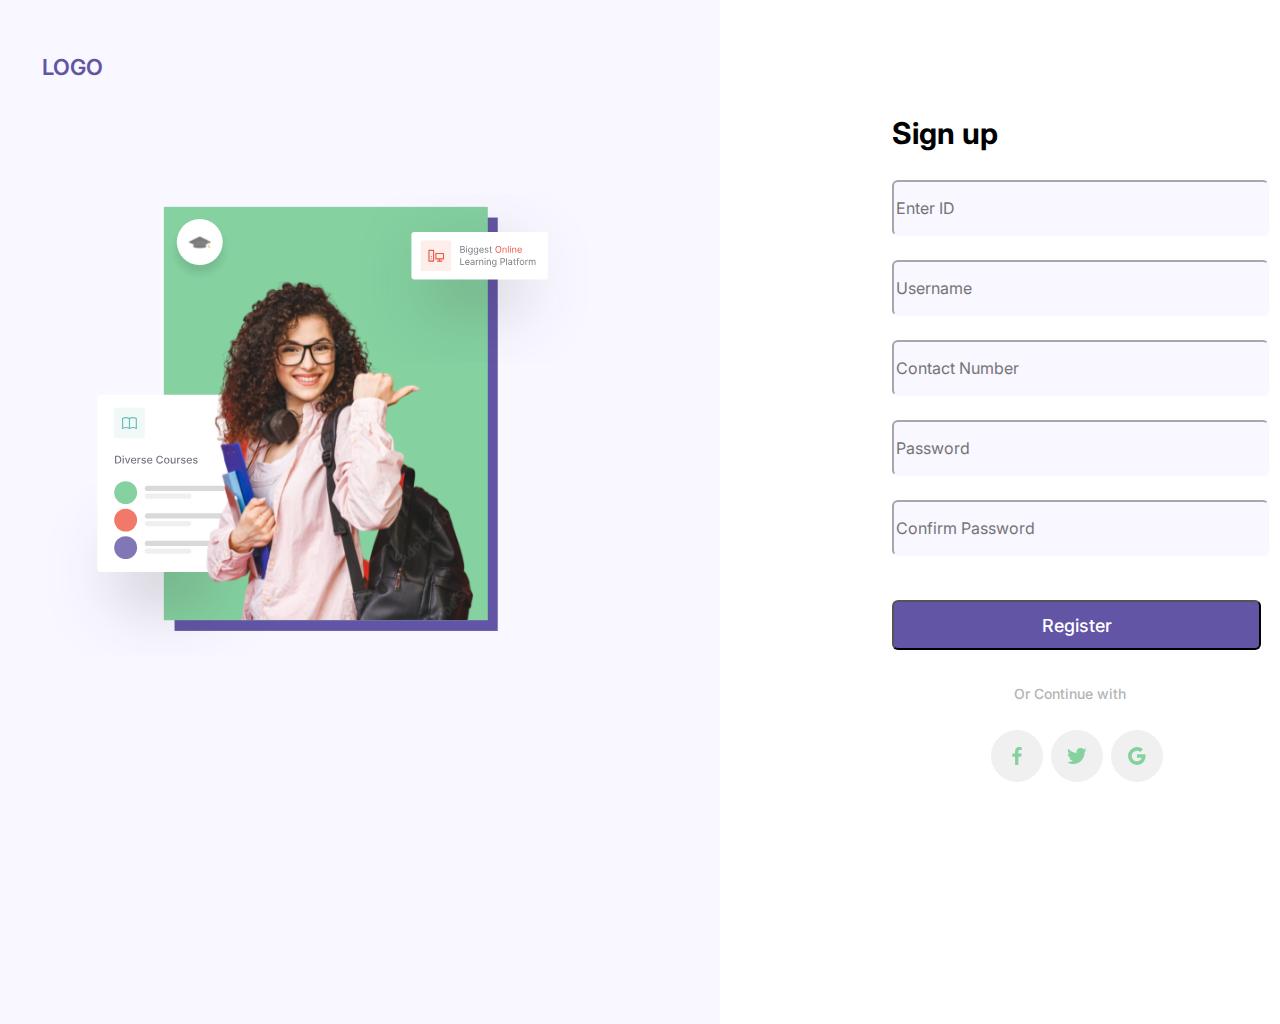
<file: Signup Page/signup.html>
<!DOCTYPE html>
<html lang="en">

<head>
    <meta charset="UTF-8">
    <meta http-equiv="X-UA-Compatible" content="IE=edge">
    <meta name="viewport" content="width=device-width, initial-scale=1.0">
    <link rel="stylesheet" href="https://use.fontawesome.com/releases/v5.8.2/css/all.css">
    <link href='https://fonts.googleapis.com/css?family=Inter' rel='stylesheet'>
    <link rel="stylesheet" href="signup.css">
    <title>Document</title>
</head>

<body>
    <div class="form-left-part">
        <h1 class="logo">LOGO</h1>
        <img class="left-image" src="assets/login_girl.svg" alt="Unable to load image">
    </div>

    <p class="sign-up">Sign up</p>

    <form>
        <input type="email" name="" class="email-box" placeholder="Enter ID">
        <input type="text" name="" class="user-box" placeholder="Username">
        <input type="text" name="" class="contact-box" placeholder="Contact Number">
        <input type="password" name="" class="pass-box" placeholder="Password">
        <input type="password" name="" class="con-pass-box" placeholder="Confirm Password">

        <button class="button" type="submit">Register</button>
    </form>

    <p class="or-text">Or Continue with</p>

    <ul>
        <li><a href="#" class="fb-social"><img src="assets/fb.svg"></a></li>
        <li><a href="#" class="tw-social"><img src="assets/twitter.svg"></a></li>
        <li><a href="#" class="gl-social"><img src="assets/google.svg"></a></li>
    </ul>

</body>

</html>
</file>
<file: Signup Page/signup.css>
@import url('https: //fonts.googleapis.com/css?family=Inter');

button {
    cursor: pointer;
}

.form-left-part {
    position: absolute;
    width: 720px;
    height: 1024px;
    left: 0px;
    top: 0px;

    background: #F9F7FF;
}

.sign-up {
    position: absolute;
    width: 150px;
    height: 36px;
    left: 892px;
    top: 85px;

    font-family: "Inter";
    font-style: normal;
    font-weight: 700;
    font-size: 30px;
    line-height: 36px;

    color: #000000;
}

.email-box {
    position: absolute;
    width: 369px;
    height: 50px;
    left: 892px;
    top: 180px;

    font-family: 'Inter';
    font-style: normal;
    font-weight: 400;
    font-size: 16px;
    line-height: 33px;

    border-radius: 6px;
    border-color: #F9F7FF;
    background: #F9F7FF;
}

.user-box {
    position: absolute;
    width: 369px;
    height: 50px;
    left: 892px;
    top: 260px;

    font-family: 'Inter';
    font-style: normal;
    font-weight: 400;
    font-size: 16px;
    line-height: 33px;

    border-radius: 6px;
    border-color: #F9F7FF;
    background: #F9F7FF;
}

.contact-box {
    position: absolute;
    width: 369px;
    height: 50px;
    left: 892px;
    top: 340px;

    font-family: 'Inter';
    font-style: normal;
    font-size: 16px;
    line-height: 33px;

    border-radius: 6px;
    border-color: #F9F7FF;
    background: #F9F7FF;
}

.pass-box {
    position: absolute;
    width: 369px;
    height: 50px;
    left: 892px;
    top: 420px;

    font-family: 'Inter';
    font-style: normal;
    font-size: 16px;
    line-height: 33px;

    border-radius: 6px;
    border-color: #F9F7FF;
    background: #F9F7FF;
}

.con-pass-box {
    position: absolute;
    width: 369px;
    height: 50px;
    left: 892px;
    top: 500px;

    font-family: 'Inter';
    font-style: normal;
    font-size: 16px;
    line-height: 33px;

    border-radius: 6px;
    border-color: #F9F7FF;
    background: #F9F7FF;
}

.button {
    position: absolute;
    width: 369px;
    height: 50px;
    left: 892px;
    top: 600px;
    border-radius: 6px;
    background-color: #6255A5;
    font-family: 'Inter';
    font-style: normal;
    font-weight: 500;
    font-size: 18px;
    line-height: 33px;
    color: #FFFFFF;
}

.or-text {
    position: absolute;
    width: 124px;
    height: 19px;
    left: 1014px;
    top: 670px;

    font-family: 'Inter';
    font-style: normal;
    font-weight: 500;
    font-size: 14px;
    line-height: 19px;

    color: #B5B5B5;
}

.social-container {
    border-radius: 10px;
}

.fb-social {
    position: absolute;
    width: 50px;
    height: 50px;
    left: 991px;
    top: 730px;
    display: inline-flex;
    justify-content: center;
    align-items: center;
    background: #F1F0F0;
    border: 1px solid #F1F0F0;
    border-radius: 50%;
}


.tw-social {
    position: absolute;
    width: 50px;
    height: 50px;
    left: 1051px;
    top: 730px;
    display: inline-flex;
    justify-content: center;
    align-items: center;
    text-align: center;
    background: #F1F0F0;
    border: 1px solid #F1F0F0;
    border-radius: 50%;
}

.gl-social {
    position: absolute;
    width: 50px;
    height: 50px;
    left: 1111px;
    top: 730px;
    display: inline-flex;
    justify-content: center;
    align-items: center;
    background-repeat: no-repeat;
    border: 1px solid #F1F0F0;
    border-radius: 50%;
    background: #F1F0F0;
}

.logo {
    position: absolute;
    width: 63px;
    height: 27px;
    left: 42px;
    top: 39px;

    font-family: 'Inter';
    font-style: normal;
    font-weight: 600;
    font-size: 22px;
    line-height: 27px;

    color: #6255A5;
}

.left-image {
    position: absolute;
    width: 85%;
    height: 650px;
    left: 50px;
    top: 100px;
}
</file>
